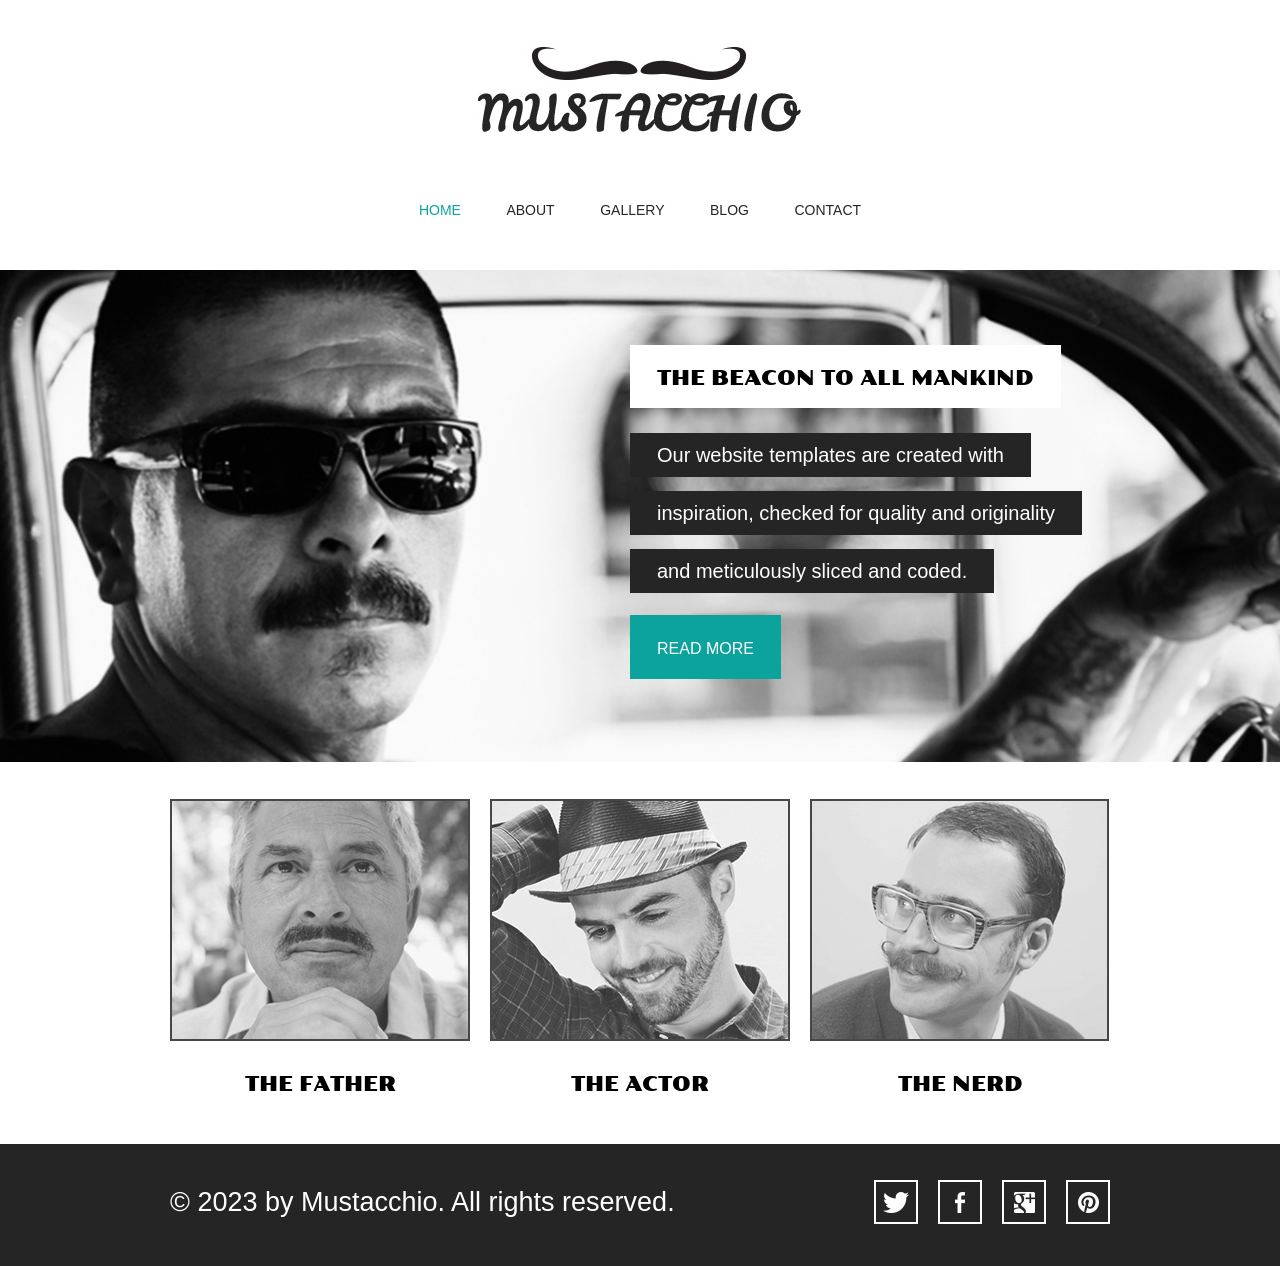
<file: index.html>
<!doctype html>
<!-- Website Template by freewebsitetemplates.com -->
<html>
<head>
	<meta charset="UTF-8">
	<meta name="viewport" content="width=device-width, initial-scale=1.0">
	<title>Bigotitos de leche</title>
	<link rel="stylesheet" type="text/css" href="css/style.css">
	<link rel="stylesheet" type="text/css" href="css/mobile.css" media="screen and (max-width : 568px)">
	<script type="text/javascript" src="js/mobile.js"></script>
</head>
<body>
	<div id="header">
		<a href="index.html" class="logo">
			<img src="images/logo.jpg" alt="s">
		</a>
		<ul id="navigation">
			<li class="selected">
				<a href="index.html">home</a>
			</li>
			<li>
				<a href="about.html">about</a>
			</li>
			<li>
				<a href="gallery.html">gallery</a>
			</li>
			<li>
				<a href="blog.html">blog</a>
			</li>
			<li>
				<a href="contact.html">contact</a>
			</li>
		</ul>
	</div>
	<div id="body">
		<div id="featured">
			<img src="images/the-beacon.jpg" alt="">
			<div>
				<h2>the beacon to all mankind</h2>
				<span>Our website templates are created with</span>
				<span>inspiration, checked for quality and originality</span>
				<span>and meticulously sliced and coded.</span>
				<a href="blog-single-post.html" class="more">read more</a>
			</div>
		</div>
		<ul>
			<li>
				<a href="gallery.html">
					<img src="images/the-father.jpg" alt="">
					<span>the father</span>
				</a>
			</li>
			<li>
				<a href="gallery.html">
					<img src="images/the-actor.jpg" alt="">
					<span>the actor</span>
				</a>
			</li>
			<li>
				<a href="gallery.html">
					<img src="images/the-nerd.jpg" alt="">
					<span>the nerd</span>
				</a>
			</li>
		</ul>
	</div>
	<div id="footer">
		<div>
			<p>&copy; 2023 by Mustacchio. All rights reserved.</p>
			<ul>
				<li>
					<a href="http://freewebsitetemplates.com/go/twitter/" id="twitter">twitter</a>
				</li>
				<li>
					<a href="http://freewebsitetemplates.com/go/facebook/" id="facebook">facebook</a>
				</li>
				<li>
					<a href="http://freewebsitetemplates.com/go/googleplus/" id="googleplus">googleplus</a>
				</li>
				<li>
					<a href="http://pinterest.com/fwtemplates/" id="pinterest">pinterest</a>
				</li>
			</ul>
		</div>
	</div>
</body>
</html>
</file>
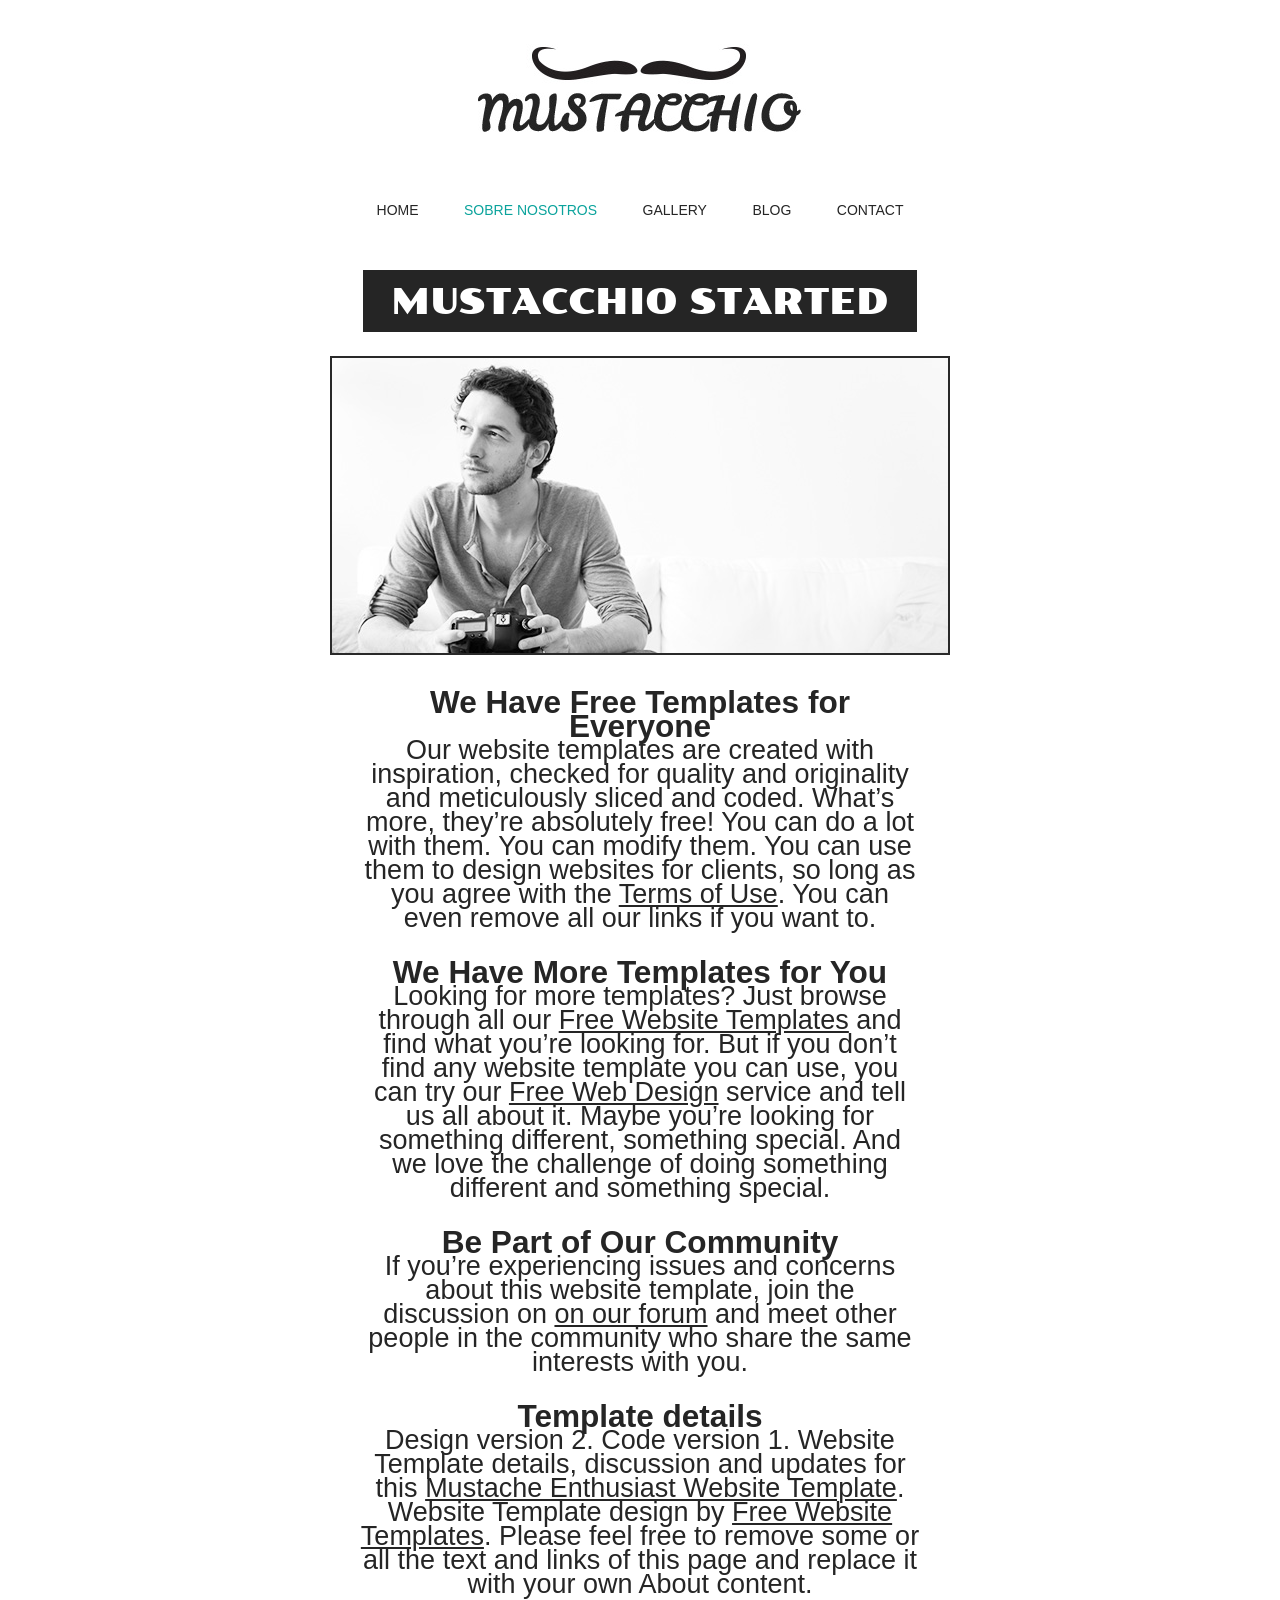
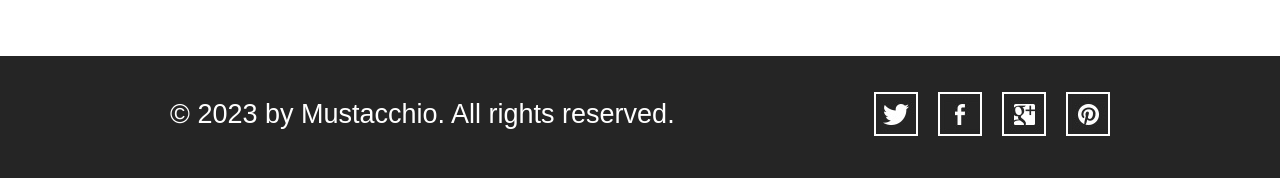
<file: about.html>
<!doctype html>
<!-- Website Template by freewebsitetemplates.com -->
<html>
<head>
	<meta charset="UTF-8">
	<meta name="viewport" content="width=device-width, initial-scale=1.0">
	<title>Sobre nosotros - Mustache Enthusiast</title>
	<link rel="stylesheet" type="text/css" href="css/style.css">
	<link rel="stylesheet" type="text/css" href="css/mobile.css" media="screen and (max-width : 568px)">
	<script type="text/javascript" src="js/mobile.js"></script>
</head>
<body>
	<div id="header">
		<a href="index.html" class="logo">
			<img src="images/logo.jpg" alt="klk">
		</a>
		<ul id="navigation">
			<li>
				<a href="index.html">home</a>
			</li>
			<li class="selected">
				<a href="about.html">sobre nosotros</a>
			</li>
			<li>
				<a href="gallery.html">gallery</a>
			</li>
			<li>
				<a href="blog.html">blog</a>
			</li>
			<li>
				<a href="contact.html">contact</a>
			</li>
		</ul>
	</div>
	<div id="body">
		<h1><span>mustacchio started</span></h1>
		<div>
			<img src="images/photographer.jpg" alt="">
			<div class="article">
				<h3>We Have Free Templates for Everyone</h3>
				<p>
					Our website templates are created with inspiration, checked for quality and originality and meticulously sliced and coded. What’s more, they’re absolutely free! You can do a lot with them. You can modify them. You can use them to design websites for clients, so long as you agree with the <a href="http://www.freewebsitetemplates.com/about/terms/">Terms of Use</a>. You can even remove all our links if you want to.
				</p>
				<h3>We Have More Templates for You</h3>
				<p>
					Looking for more templates? Just browse through all our <a href="http://www.freewebsitetemplates.com/">Free Website Templates</a> and find what you’re looking for. But if you don’t find any website template you can use, you can try our <a href="http://www.freewebsitetemplates.com/freewebdesign/">Free Web Design</a> service and tell us all about it. Maybe you’re looking for something different, something special. And we love the challenge of doing something different and something special.
				</p>
				<h3>Be Part of Our Community</h3>
				<p>
					If you’re experiencing issues and concerns about this website template, join the discussion on <a href="http://www.freewebsitetemplates.com/forums/">on our forum</a> and meet other people in the community who share the same interests with you.
				</p>
				<h3>Template details</h3>
				<p>
					Design version 2. Code version 1. Website Template details, discussion and updates for this <a href="http://www.freewebsitetemplates.com/discuss/mustacheenthusiast/">Mustache Enthusiast Website Template</a>. Website Template design by <a href="http://www.freewebsitetemplates.com/">Free Website Templates</a>. Please feel free to remove some or all the text and links of this page and replace it with your own About content.
				</p>
			</div>
		</div>
	</div>
	<div id="footer">
		<div>
			<p>&copy; 2023 by Mustacchio. All rights reserved.</p>
			<ul>
				<li>
					<a href="http://freewebsitetemplates.com/go/twitter/" id="twitter">twitter</a>
				</li>
				<li>
					<a href="http://freewebsitetemplates.com/go/facebook/" id="facebook">facebook</a>
				</li>
				<li>
					<a href="http://freewebsitetemplates.com/go/googleplus/" id="googleplus">googleplus</a>
				</li>
				<li>
					<a href="http://pinterest.com/fwtemplates/" id="pinterest">pinterest</a>
				</li>
			</ul>
		</div>
	</div>
</body>
</html>
</file>
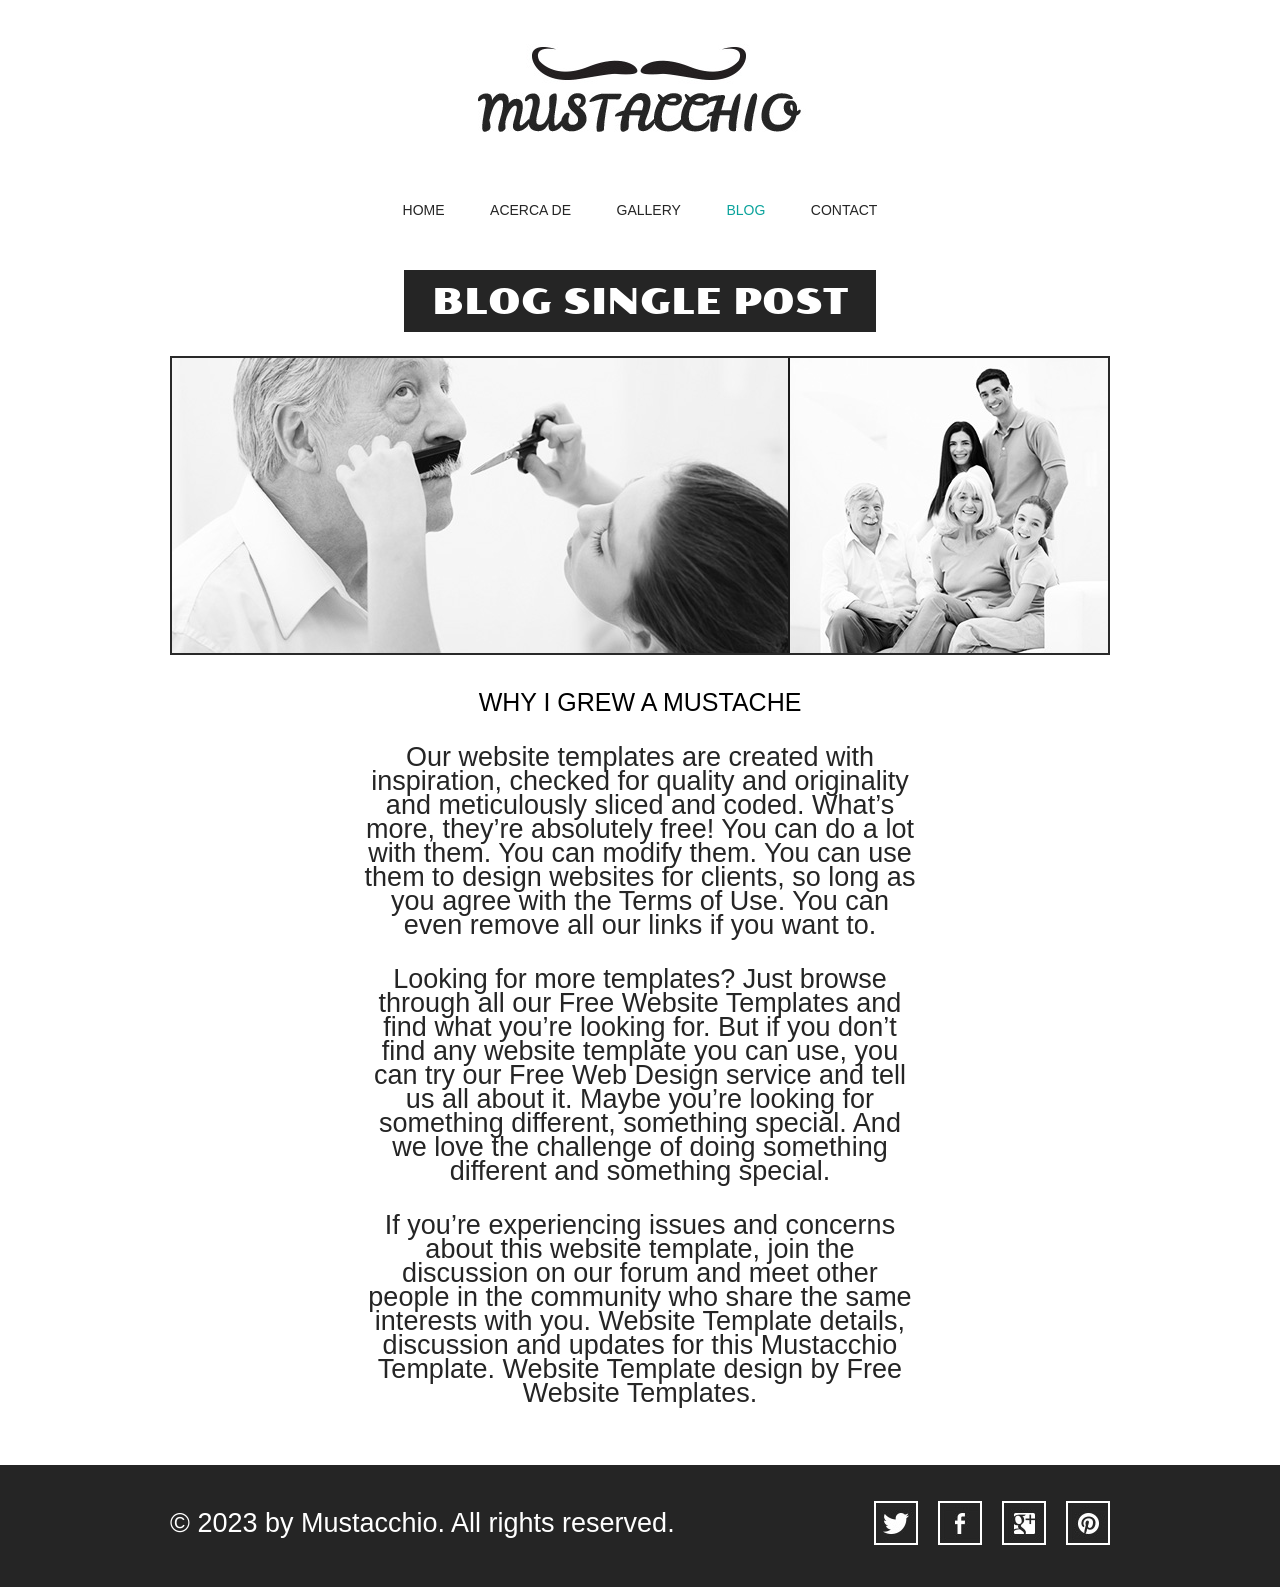
<file: blog-single-post.html>
<!doctype html>
<!-- Website Template by freewebsitetemplates.com -->
<html>
<head>
	<meta charset="UTF-8">
	<meta name="viewport" content="width=device-width, initial-scale=1.0">
	<title>Acerca de - Mustache Enthusiast</title>
	<link rel="stylesheet" type="text/css" href="css/style.css">
	<link rel="stylesheet" type="text/css" href="css/mobile.css" media="screen and (max-width : 568px)">
	<script type="text/javascript" src="js/mobile.js"></script>
</head>
<body>
	<div id="header">
		<a href="index.html" class="logo">
			<img src="images/logo.jpg" alt="">
		</a>
		<ul id="navigation">
			<li>
				<a href="index.html">home</a>
			</li>
			<li>
				<a href="about.html">acerca de</a>
			</li>
			<li>
				<a href="gallery.html">gallery</a>
			</li>
			<li class="selected">
				<a href="blog.html">blog</a>
			</li>
			<li>
				<a href="contact.html">contact</a>
			</li>
		</ul>
	</div>
	<div id="body">
		<h1><span>blog single post</span></h1>
		<div>
			<img src="images/grew-a-mustache.jpg" alt="">
			<div class="article">
				<h2>WHY I GREW A MUSTACHE</h2>
				<p>
					Our website templates are created with inspiration, checked for quality and originality and meticulously sliced and coded. What’s more, they’re absolutely free! You can do a lot with them. You can modify them. You can use them to design websites for clients, so long as you agree with the Terms of Use. You can even remove all our links if you want to.
				</p>
				<p>
					Looking for more templates? Just browse through all our Free Website Templates and find what you’re looking for. But if you don’t find any website template you can use, you can try our Free Web Design service and tell us all about it. Maybe you’re looking for something different, something special. And we love the challenge of doing something different and something special.
				</p>
				<p>
					If you’re experiencing issues and concerns about this website template, join the discussion on our forum and meet other people in the community who share the same interests with you. Website Template details, discussion and updates for this Mustacchio Template. Website Template design by Free Website Templates.
				</p>
			</div>
		</div>
	</div>
	<div id="footer">
		<div>
			<p>&copy; 2023 by Mustacchio. All rights reserved.</p>
			<ul>
				<li>
					<a href="http://freewebsitetemplates.com/go/twitter/" id="twitter">twitter</a>
				</li>
				<li>
					<a href="http://freewebsitetemplates.com/go/facebook/" id="facebook">facebook</a>
				</li>
				<li>
					<a href="http://freewebsitetemplates.com/go/googleplus/" id="googleplus">googleplus</a>
				</li>
				<li>
					<a href="http://pinterest.com/fwtemplates/" id="pinterest">pinterest</a>
				</li>
			</ul>
		</div>
	</div>
</body>
</html>
</file>
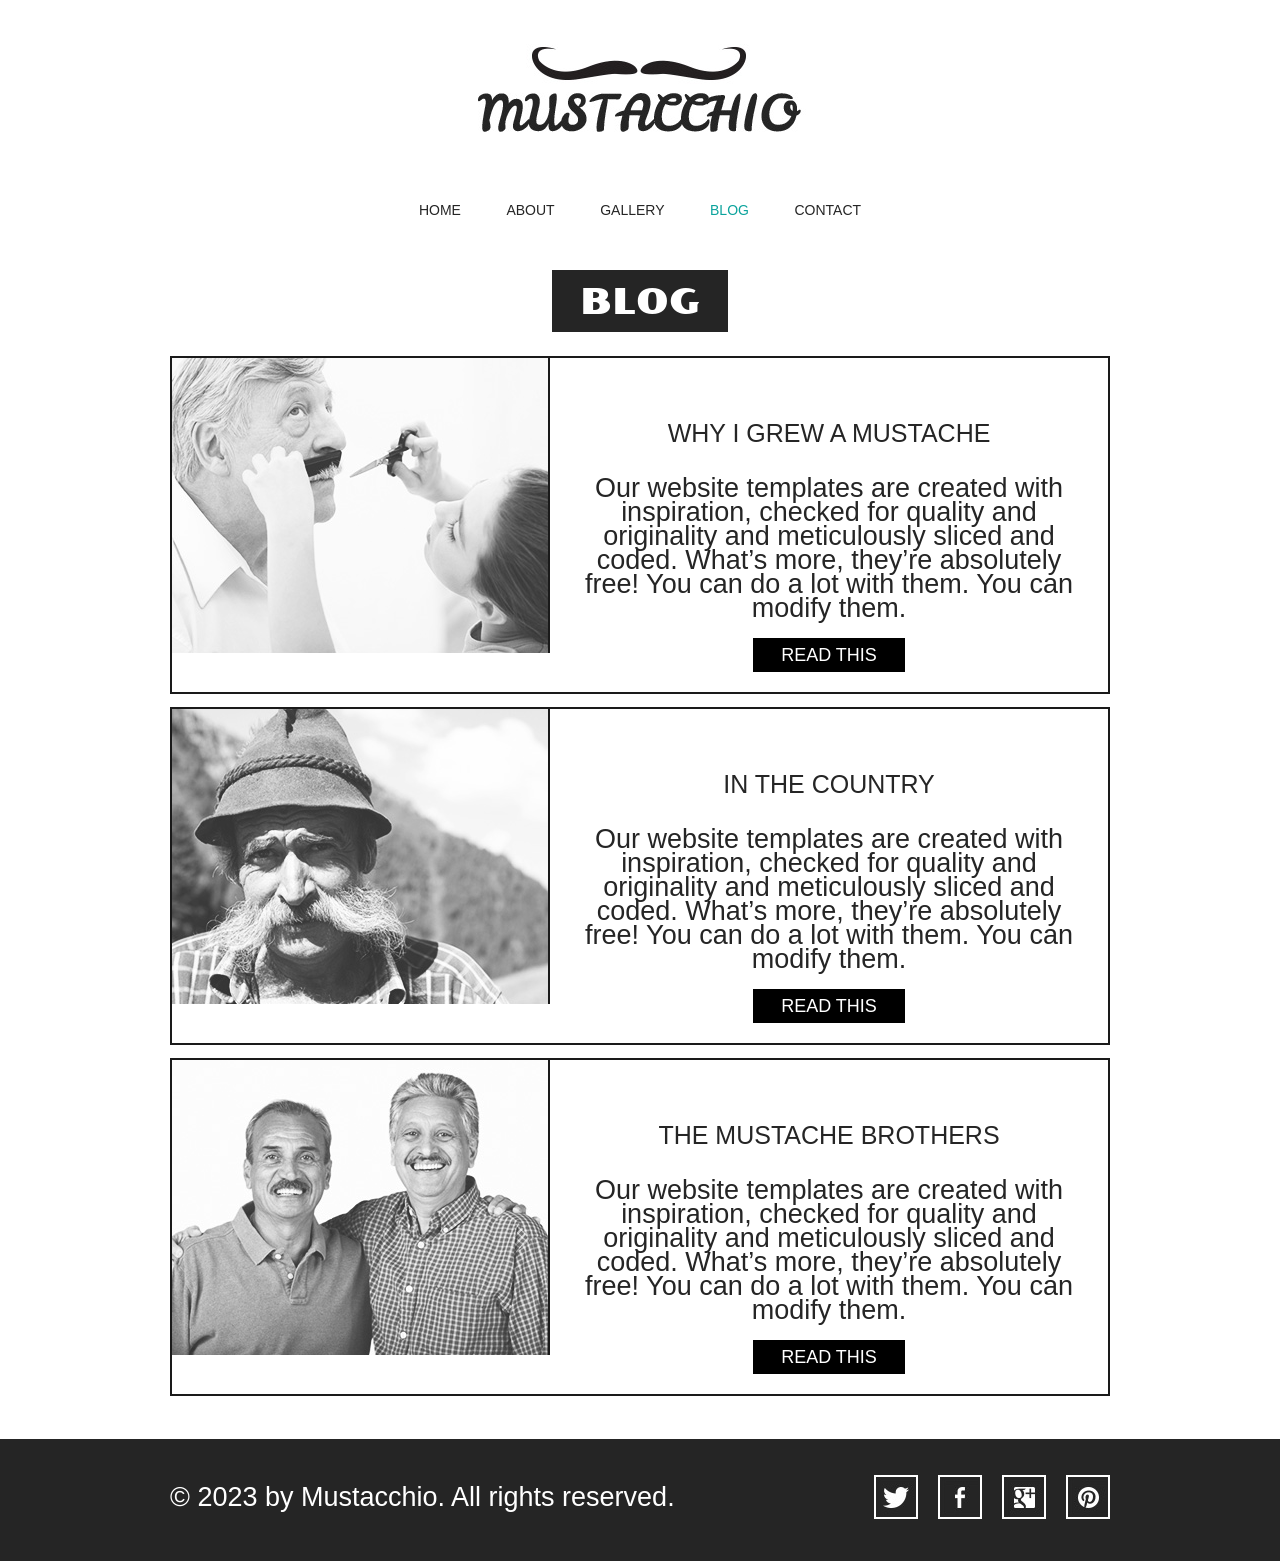
<file: blog.html>
<!doctype html>
<!-- Website Template by freewebsitetemplates.com -->
<html>
<head>
	<meta charset="UTF-8">
	<meta name="viewport" content="width=device-width, initial-scale=1.0">
	<title>Blog - Mustache Enthusiast</title>
	<link rel="stylesheet" type="text/css" href="css/style.css">
	<link rel="stylesheet" type="text/css" href="css/mobile.css" media="screen and (max-width : 568px)">
	<script type="text/javascript" src="js/mobile.js"></script>
</head>
<body>
	<div id="header">
		<a href="index.html" class="logo">
			<img src="images/logo.jpg" alt="">
		</a>
		<ul id="navigation">
			<li>
				<a href="index.html">home</a>
			</li>
			<li>
				<a href="about.html">about</a>
			</li>
			<li>
				<a href="gallery.html">gallery</a>
			</li>
			<li class="selected">
				<a href="blog.html">blog</a>
			</li>
			<li>
				<a href="contact.html">contact</a>
			</li>
		</ul>
	</div>
	<div id="body">
		<h1><span>blog</span></h1>
		<div>
			<ul>
				<li>
					<a href="blog-single-post.html" class="figure">
						<img src="images/cutting-mustache.jpg" alt="">
					</a>
					<div>
						<h3>why i grew a mustache</h3>
						<p>
							Our website templates are created with inspiration, checked for quality and originality and meticulously sliced and coded. What’s more, they’re absolutely free! You can do a lot with them. You can modify them.
						</p>
						<a href="blog-single-post.html" class="more">read this</a>
					</div>
				</li>
				<li>
					<a href="blog-single-post.html" class="figure">
						<img src="images/in-the-country.jpg" alt="">
					</a>
					<div>
						<h3>in the country</h3>
						<p>
							Our website templates are created with inspiration, checked for quality and originality and meticulously sliced and coded. What’s more, they’re absolutely free! You can do a lot with them. You can modify them.
						</p>
						<a href="blog-single-post.html" class="more">read this</a>
					</div>
				</li>
				<li>
					<a href="blog-single-post.html" class="figure">
						<img src="images/mustache-brothers.jpg" alt="">
					</a>
					<div>
						<h3>the mustache brothers</h3>
						<p>
							Our website templates are created with inspiration, checked for quality and originality and meticulously sliced and coded. What’s more, they’re absolutely free! You can do a lot with them. You can modify them.
						</p>
						<a href="blog-single-post.html" class="more">read this</a>
					</div>
				</li>
			</ul>
		</div>
	</div>
	<div id="footer">
		<div>
			<p>&copy; 2023 by Mustacchio. All rights reserved.</p>
			<ul>
				<li>
					<a href="http://freewebsitetemplates.com/go/twitter/" id="twitter">twitter</a>
				</li>
				<li>
					<a href="http://freewebsitetemplates.com/go/facebook/" id="facebook">facebook</a>
				</li>
				<li>
					<a href="http://freewebsitetemplates.com/go/googleplus/" id="googleplus">googleplus</a>
				</li>
				<li>
					<a href="http://pinterest.com/fwtemplates/" id="pinterest">pinterest</a>
				</li>
			</ul>
		</div>
	</div>
</body>
</html>
</file>
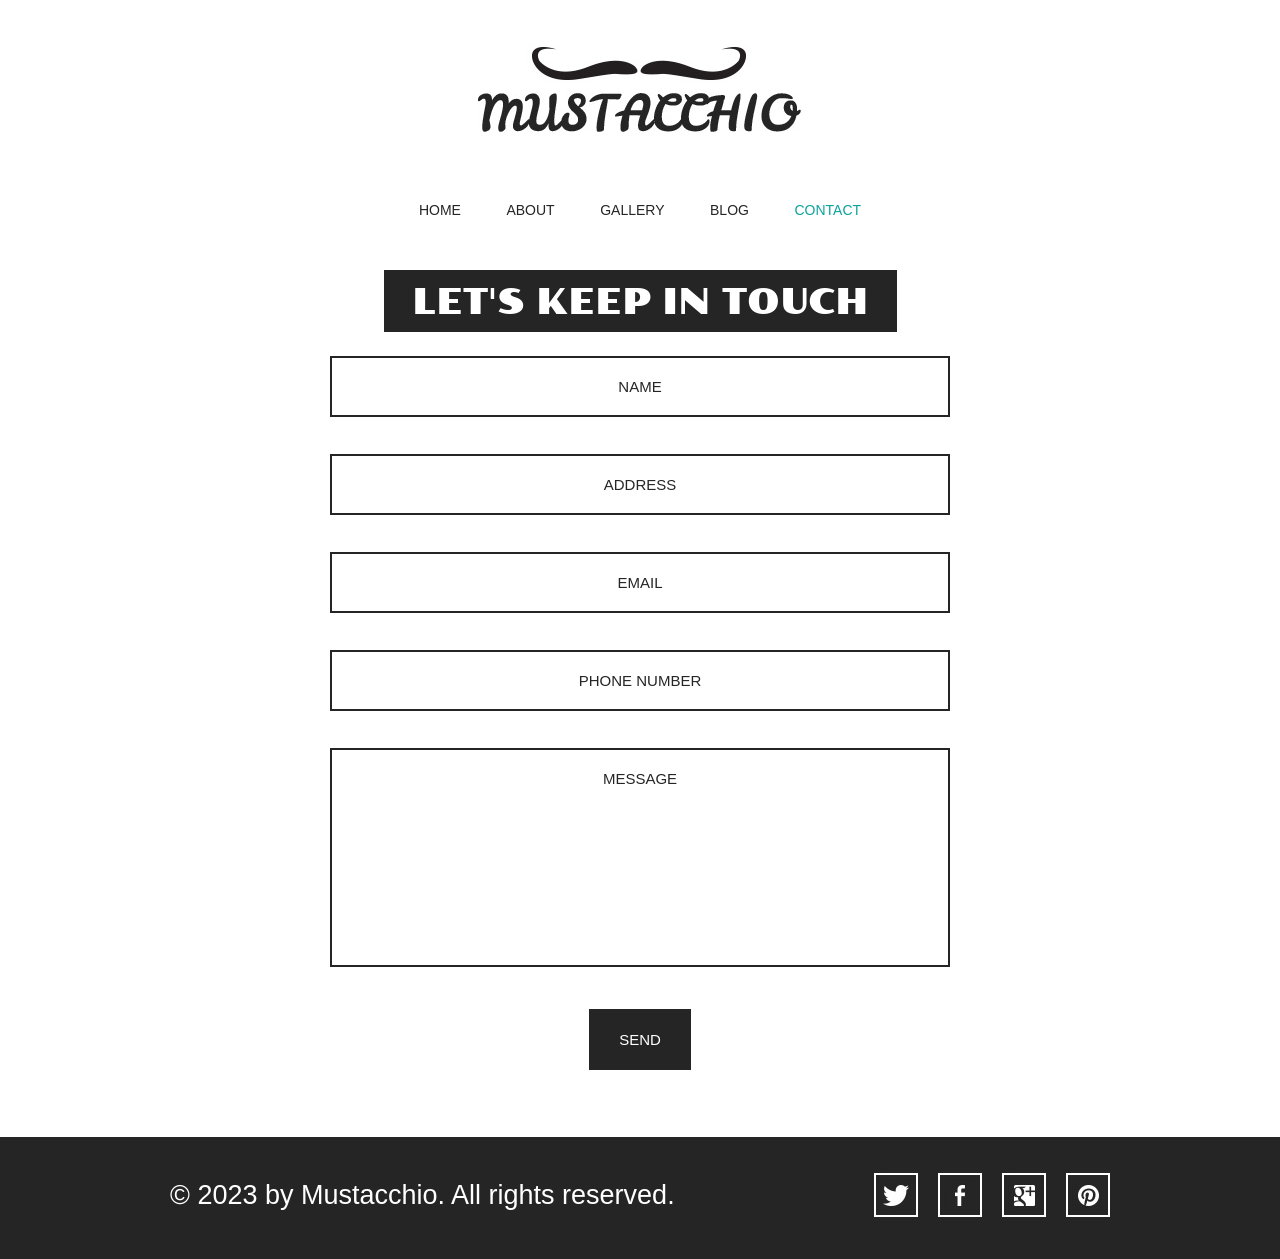
<file: contact.html>
<!doctype html>
<!-- Website Template by freewebsitetemplates.com -->
<html>
<head>
	<meta charset="UTF-8">
	<meta name="viewport" content="width=device-width, initial-scale=1.0">
	<title>Contact - Mustache Enthusiast</title>
	<link rel="stylesheet" type="text/css" href="css/style.css">
	<link rel="stylesheet" type="text/css" href="css/mobile.css" media="screen and (max-width : 568px)">
	<script type="text/javascript" src="js/mobile.js"></script>
</head>
<body>
	<div id="header">
		<a href="index.html" class="logo">
			<img src="images/logo.jpg" alt="">
		</a>
		<ul id="navigation">
			<li>
				<a href="index.html">home</a>
			</li>
			<li>
				<a href="about.html">about</a>
			</li>
			<li>
				<a href="gallery.html">gallery</a>
			</li>
			<li>
				<a href="blog.html">blog</a>
			</li>
			<li class="selected">
				<a href="contact.html">contact</a>
			</li>
		</ul>
	</div>
	<div id="body">
		<h1><span>let's keep in touch</span></h1>
		<form action="contact.html">
			<input type="text" name="fname" id="fname" value="name">
			<input type="text" name="address" id="address" value="address">
			<input type="text" name="email" id="email" value="email">
			<input type="text" name="phone" id="phone" value="phone number">
			<textarea name="message" id="message">message</textarea>
			<input type="submit" name="send" id="send" value="send">
		</form>
	</div>
	<div id="footer">
		<div>
			<p>&copy; 2023 by Mustacchio. All rights reserved.</p>
			<ul>
				<li>
					<a href="http://freewebsitetemplates.com/go/twitter/" id="twitter">twitter</a>
				</li>
				<li>
					<a href="http://freewebsitetemplates.com/go/facebook/" id="facebook">facebook</a>
				</li>
				<li>
					<a href="http://freewebsitetemplates.com/go/googleplus/" id="googleplus">googleplus</a>
				</li>
				<li>
					<a href="http://pinterest.com/fwtemplates/" id="pinterest">pinterest</a>
				</li>
			</ul>
		</div>
	</div>
</body>
</html>
</file>
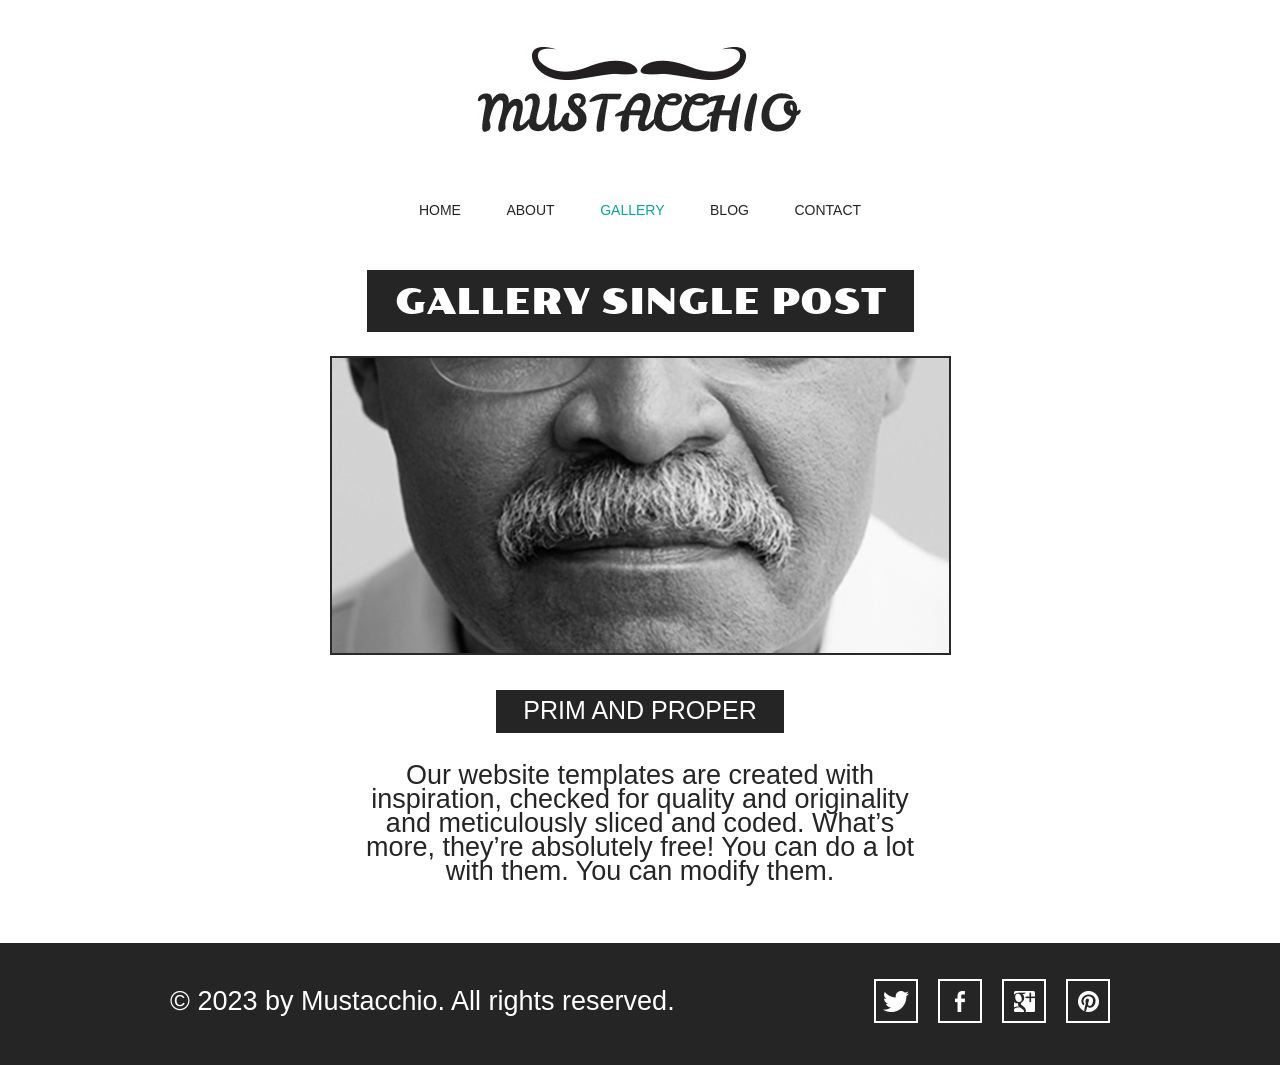
<file: gallery-single-post.html>
<!doctype html>
<!-- Website Template by freewebsitetemplates.com -->
<html>
<head>
	<meta charset="UTF-8">
	<meta name="viewport" content="width=device-width, initial-scale=1.0">
	<title>Gallery Single Post - Mustache Enthusiast</title>
	<link rel="stylesheet" type="text/css" href="css/style.css">
	<link rel="stylesheet" type="text/css" href="css/mobile.css" media="screen and (max-width : 568px)">
	<script type="text/javascript" src="js/mobile.js"></script>
</head>
<body>
	<div id="header">
		<a href="index.html" class="logo">
			<img src="images/logo.jpg" alt="">
		</a>
		<ul id="navigation">
			<li>
				<a href="index.html">home</a>
			</li>
			<li>
				<a href="about.html">about</a>
			</li>
			<li class="selected">
				<a href="gallery.html">gallery</a>
			</li>
			<li>
				<a href="blog.html">blog</a>
			</li>
			<li>
				<a href="contact.html">contact</a>
			</li>
		</ul>
	</div>
	<div id="body">
		<h1><span>gallery single post</span></h1>
		<div>
			<img src="images/prim-and-proper.jpg" alt="">
			<div class="article">
				<h4>PRIM AND PROPER</h4>
				<p>
				Our website templates are created with inspiration, checked for quality and originality and meticulously sliced and coded. What’s more, they’re absolutely free! You can do a lot with them. You can modify them.
				</p>
			</div>
		</div>
	</div>
	<div id="footer">
		<div>
			<p>&copy; 2023 by Mustacchio. All rights reserved.</p>
			<ul>
				<li>
					<a href="http://freewebsitetemplates.com/go/twitter/" id="twitter">twitter</a>
				</li>
				<li>
					<a href="http://freewebsitetemplates.com/go/facebook/" id="facebook">facebook</a>
				</li>
				<li>
					<a href="http://freewebsitetemplates.com/go/googleplus/" id="googleplus">googleplus</a>
				</li>
				<li>
					<a href="http://pinterest.com/fwtemplates/" id="pinterest">pinterest</a>
				</li>
			</ul>
		</div>
	</div>
</body>
</html>
</file>
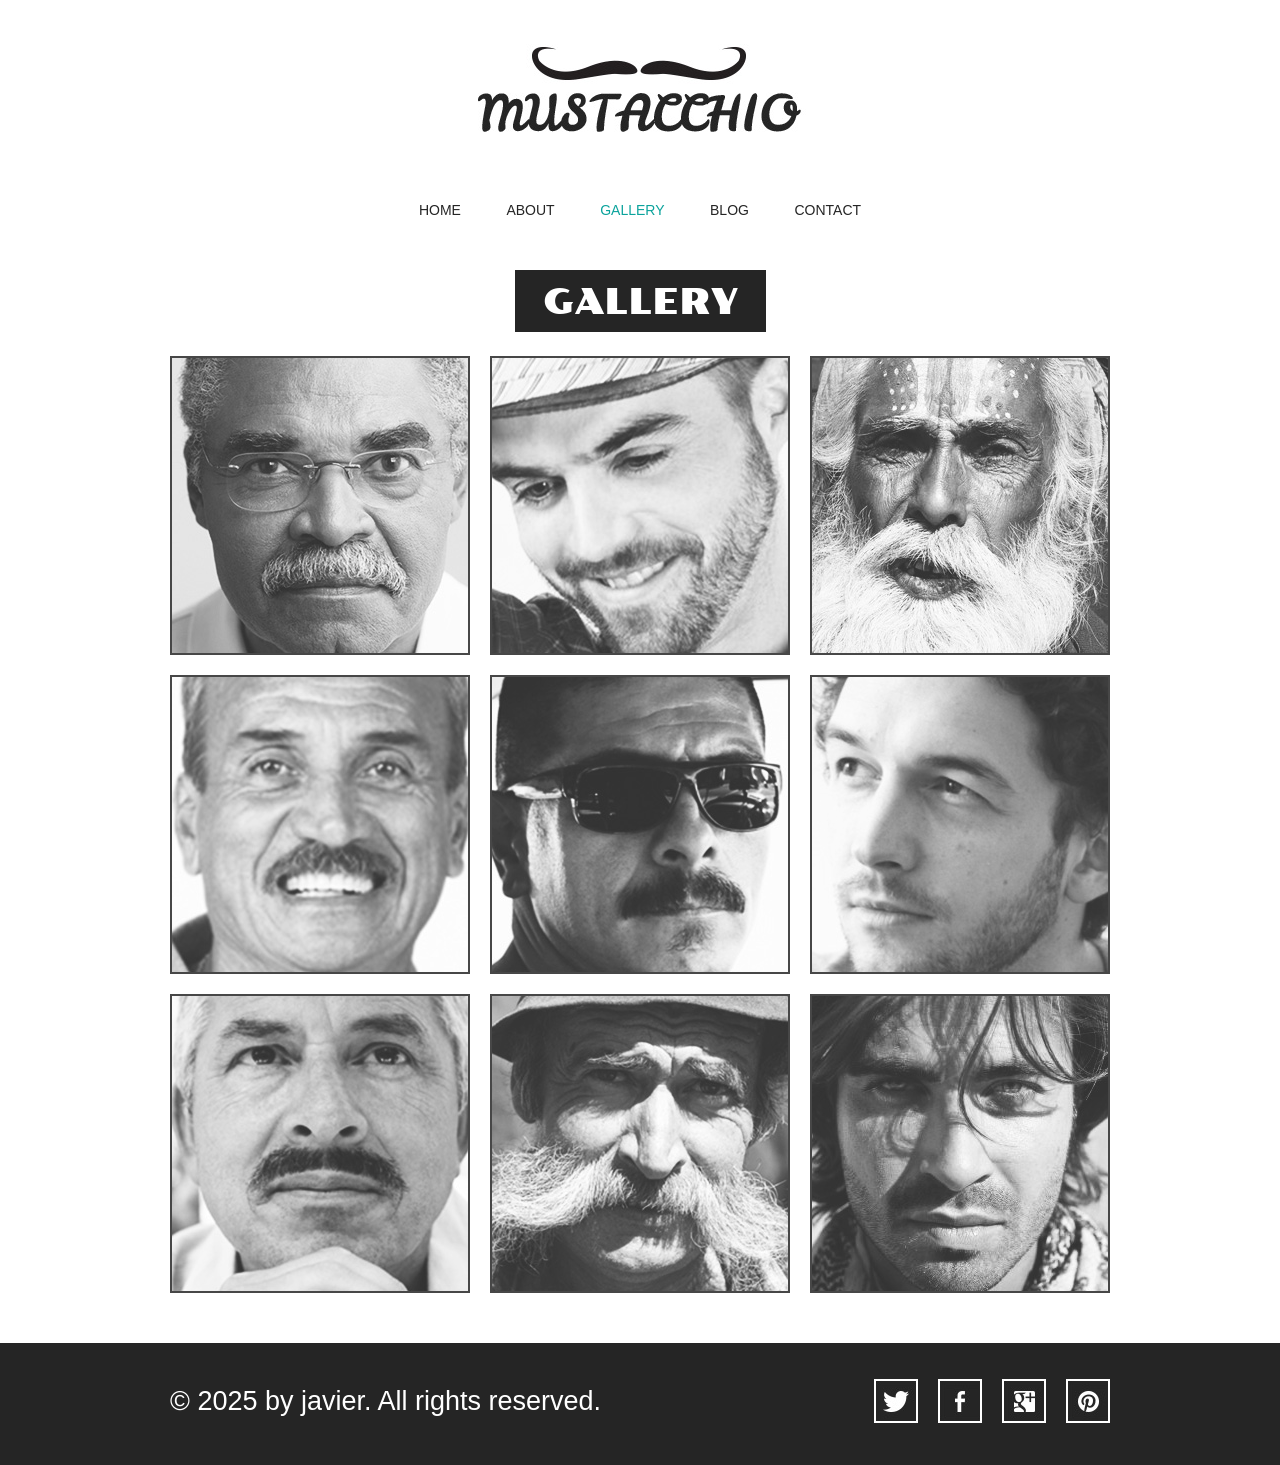
<file: gallery.html>
<!doctype html>
<!-- Website Template by freewebsitetemplates.com -->
<html>
<head>
	<meta charset="UTF-8">
	<meta name="viewport" content="width=device-width, initial-scale=1.0">
	<title>Gallery - Mustache Enthusiast</title>
	<link rel="stylesheet" type="text/css" href="css/style.css">
	<link rel="stylesheet" type="text/css" href="css/mobile.css" media="screen and (max-width : 568px)">
	<script type="text/javascript" src="js/mobile.js"></script>
</head>
<body>
	<div id="header">
		<a href="index.html" class="logo">
			<img src="images/logo.jpg" alt="f">
		</a>
		<ul id="navigation">
			<li>
				<a href="index.html">home</a>
			</li>
			<li>
				<a href="about.html">about</a>
			</li>
			<li class="selected">
				<a href="gallery.html">gallery</a>
			</li>
			<li>
				<a href="blog.html">blog</a>
			</li>
			<li>
				<a href="contact.html">contact</a>
			</li>
		</ul>
	</div>
	<div id="body">
		<h1><span>gallery</span></h1>
		<ul class="gallery">
			<li>
				<a href="gallery-single-post.html">
					<img src="images/mustache1.jpg" alt="">
				</a>
			</li>
			<li>
				<a href="gallery-single-post.html">
					<img src="images/mustache2.jpg" alt="">
				</a>
			</li>
			<li>
				<a href="gallery-single-post.html">
					<img src="images/mustache3.jpg" alt="">
				</a>
			</li>
			<li>
				<a href="gallery-single-post.html">
					<img src="images/mustache4.jpg" alt="">
				</a>
			</li>
			<li>
				<a href="gallery-single-post.html">
					<img src="images/mustache5.jpg" alt="">
				</a>
			</li>
			<li>
				<a href="gallery-single-post.html">
					<img src="images/mustache6.jpg" alt="">
				</a>
			</li>
			<li>
				<a href="gallery-single-post.html">
					<img src="images/mustache7.jpg" alt="">
				</a>
			</li>
			<li>
				<a href="gallery-single-post.html">
					<img src="images/mustache8.jpg" alt="">
				</a>
			</li>
			<li>
				<a href="gallery-single-post.html">
					<img src="images/mustache9.jpg" alt="">
				</a>
			</li>
		</ul>
	</div>
	<div id="footer">
		<div>
			<p>&copy; 2025 by javier. All rights reserved.</p>
			<ul>
				<li>
					<a href="http://freewebsitetemplates.com/go/twitter/" id="twitter">twitter</a>
				</li>
				<li>
					<a href="http://freewebsitetemplates.com/go/facebook/" id="facebook">facebook</a>
				</li>
				<li>
					<a href="http://freewebsitetemplates.com/go/googleplus/" id="googleplus">googleplus</a>
				</li>
				<li>
					<a href="http://pinterest.com/fwtemplates/" id="pinterest">pinterest</a>
				</li>
			</ul>
		</div>
	</div>
</body>
</html>
</file>
<file: css/style.css>
/* Website Template by freewebsitetemplates.com */
@font-face {
	font-family: 'poller_oneregular';
	src: url('../fonts/pollerone/pollerone-webfont.eot');
	src: url('../fonts/pollerone/pollerone-webfont.eot?#iefix') format('embedded-opentype'),
		 url('../fonts/pollerone/pollerone-webfont.woff') format('woff'),
		 url('../fonts/pollerone/pollerone-webfont.ttf') format('truetype'),
		 url('../fonts/pollerone/pollerone-webfont.svg#poller_oneregular') format('svg');
}
@font-face {
	font-family: 'leckerli_oneregular';
	src: url('../fonts/leckerlione/leckerlione-regular-webfont.eot');
	src: url('../fonts/leckerlione/leckerlione-regular-webfont.eot?#iefix') format('embedded-opentype'),
		 url('../fonts/leckerlione/leckerlione-regular-webfont.woff') format('woff'),
		 url('../fonts/leckerlione/leckerlione-regular-webfont.ttf') format('truetype'),
		 url('../fonts/leckerlione/leckerlione-regular-webfont.svg#leckerli_oneregular') format('svg');
}

body {
	background: #fff;
	font-family: Arial, Helvetica, sans-serif;
	font-size: 27px;
	font-weight: normal;
	line-height: 1;
	margin: 0;
	min-width: 960px;
	padding: 0;
}
p {
	color: #252525;
	line-height: 24px;
	margin: 0;
	padding: 0;
}
p a {
	color: #252525;
	text-decoration: underline;
}
p a:hover {
	color: #898989;
}
#header {
	margin: 0 auto;
	padding: 44px 0 50px;
	text-align: center;
	width: 960px;
}
#header a.logo {
	display: block;
	margin: 0 auto;
	padding: 0;
	width: 340px;
}
#header a.logo img {
	border: 0;
	display: block;
	margin: 0;
	padding: 0;
}
#header ul {
	margin: 0;
	padding: 56px 0 0;
}
#header ul li {
	display: inline;
	list-style: none;
	margin: 0;
	padding: 0 19px;
}
#header ul li a {
	color: #252525;
	display: inline-block;
	font-family: "Arial Black", Gadget, sans-serif;
	font-size: 14px;
	font-weight: normal;
	margin: 0;
	padding: 0 0 3px;
	text-decoration: none;
	text-transform: uppercase;
}
#header ul li a:hover, #header ul li.selected a {
	color: #0ba39c;
}
#body {
	margin: 0;
	padding: 0 0 30px;
	text-align: center;
}
#body h1 {
	color: #fff;
	display: inline;
	font-family: poller_oneregular;
	font-size: 35px;
	font-weight: normal;
	margin: 0;
	padding: 0;
	text-transform: uppercase;
}
#body h1 span {
	background: #252525;
	display: inline-block;
	padding: 15px 28px 12px;
}
#body > div {
	margin: 0 auto;
	padding: 0;
	width: 960px;
}
#body > div img {
	border: 2px solid #292929;
	margin: 24px 0 0;
	padding: 0;
}
#body > div .article {
	margin: 0 auto;
	padding: 30px 30px 0;
	width: 560px;
}
#body > div .article h2 {
	font-family: "Arial Black", Gadget, sans-serif;
	font-size: 25px;
	font-weight: normal;
	margin: 0 0 30px;
}
#body > div .article h3 {
	color: #252525;
	line-height: 24px;
	margin: 0;
	padding: 0;
}
#body > div .article h4 {
	background: #252525;
	color: #fff;
	display: inline-block;
	font-family: "Arial Black", Gadget, sans-serif;
	font-size: 25px;
	font-weight: normal;
	margin: 0 0 30px;
	padding: 8px 27px 10px;
}
#body > div .article p {
	margin: 0 0 30px;
}
#body div ul {
	margin: 0;
	padding: 24px 10px 0;
	width: 940px;
}
#body div ul li {
	border: 2px solid #1a1a1a;
	display: block;
	list-style: none;
	margin: 0 0 13px;
	overflow: hidden;
	padding: 0;
}
#body div ul li .figure {
	border-right: 2px solid #1a1a1a;
	float: left;
	margin: 0;
	padding: 0;
	width: 376px;
}
#body div ul li img {
	border: 0;
	display: block;
	margin: 0;
	padding: 0;
	opacity: 0.8;
	transition: 0.5s ease-in-out;
}
#body div ul li .figure:hover img {
	opacity: 1;
}
#body div ul li div {
	float: left;
	margin: 0;
	padding: 63px 0 20px;
	width: 558px;
}
#body div ul li div h3 {
	color: #252525;
	font-family: "Arial Black", Gadget, sans-serif;
	font-size: 25px;
	font-weight: normal;
	margin: 0;
	padding: 0;
	text-transform: uppercase;
}
#body div ul li div p {
	padding: 30px 30px 18px;
}
#body div ul li div a.more {
	background: #000;
	color: #fff;
	display: inline-block;
	font-family: "Arial Black", Gadget, sans-serif;
	font-size: 18px;
	font-weight: normal;
	margin: 0;
	padding: 8px 28px;
	text-decoration: none;
	text-transform: uppercase;
}
#body div ul li div a.more:hover {
	color: #252525;
	background: #fff;
	border: 2px solid #252525;
}
#body #featured {
	margin: 0 0 13px;
	padding: 0;
	position: relative;
	width: 100%;
}
#body #featured img {
	border: 0;
	display: block;
	margin: 0;
	padding: 0;
	width: 100%;
}
#body #featured div {
	left: 50%;
	margin-left: -480px;
	margin-top: -171px;
	padding: 0 0 0 470px;
	position: absolute;
	top: 50%;
	text-align: left;
	width: 490px;
}
#body #featured div h2 {
	background: #fff;
	color: #000;
	display: inline-block;
	font-family: poller_oneregular;
	font-size: 20px;
	font-weight: normal;
	margin: 0 0 18px;
	padding: 23px 27px 20px;
	text-transform: uppercase;
}
#body #featured div span {
	background: #252525;
	color: #fff;
	display: inline-block;
	font-size: 20px;
	margin: 7px 0;
	padding: 12px 27px;
}
#body #featured div a {
	background: #0ba39c;
	color: #fff;
	display: inline-block;
	font-size: 16px;
	margin: 15px 0 0;
	padding: 26px 27px 22px;
	text-align: center;
	text-decoration: none;
	text-transform: uppercase;
}
#body #featured div a:hover {
	background: #1fc3bc;
}
#body > ul {
	margin: 0 auto;
	overflow: hidden;
	padding: 24px 0 0;
	width: 960px;
}
#body > ul li {
	display: block;
	float: left;
	margin: 0 10px 20px;
	padding: 0;
	width: 300px;
}
#body > ul li a {
	color: #000;
	display: block;
	font-family: poller_oneregular;
	font-size: 20px;
	font-weight: normal;
	margin: 0;
	padding: 0;
	text-align: center;
	text-decoration: none;
	text-transform: uppercase;
}
#body > ul li a img {
	border: 2px solid #1a1a1a;
	display: block;
	margin: 0;
	padding: 0;
	opacity: .8;
	transition: 0.5s ease-in-out;
}
#body > ul li a:hover img {
	opacity: 1;
}
#body > ul li a span {
	display: block;
	margin: 0;
	padding: 33px 0 0;
}
#body form {
	margin: 0 auto;
	padding: 24px 0 0;
	width: 620px;
}
#body form input, #body form textarea {
	border: 2px solid #252525;
	color: #252525;
	font-family: Arial, Helvetica, sans-serif;
	font-size: 15px;
	font-weight: normal;
	margin: 0 0 37px;
	padding: 20px 10px;
	text-align: center;
	text-transform: uppercase;
	width: 596px;
}
#body form textarea {
	height: 175px;
	overflow: auto;
	resize: none;
}
#body form #send {
	background: #252525;
	color: #fff;
	font-family: "Arial Black", Gadget, sans-serif;
	font-size: 15px;
	font-weight: normal;
	display: inline-block;
	padding: 20px 28px;
	width: auto;
}
#body form #send:hover {
	background: #fff;
	color: #252525;
	cursor: pointer;
}
#footer {
	background: #252525;
	margin: 0;
	padding: 36px 0 42px;
}
#footer div {
	margin: 0 auto;
	overflow: hidden;
	padding: 0;
	width: 960px;
}
#footer div p {
	color: #fff;
	float: left;
	line-height: 44px;
	margin: 0 0 0 10px;
	padding: 0;
}
#footer div ul {
	display: block;
	float: right;
	margin: 0;
	overflow: hidden;
	padding: 0;
	width: 256px;
}
#footer div ul li {
	display: block;
	float: left;
	list-style: none;
	margin: 0 10px;
	padding: 0;
	width: 44px;
}
#footer div ul li a {
	background: url(../images/icons.jpg) no-repeat 0 0;
	display: block;
	height: 44px;
	margin: 0;
	padding: 0;
	text-indent: -99999px;
	width: 44px;
}
#footer div ul li #twitter {
	background-position: 0 0;
}
#footer div ul li #twitter:hover {
	background-position: -44px 0;
}
#footer div ul li #facebook {
	background-position: 0 -44px;
}
#footer div ul li #facebook:hover {
	background-position: -44px -44px;
}
#footer div ul li #googleplus {
	background-position: 0 -88px;
}
#footer div ul li #googleplus:hover {
	background-position: -44px -88px;
}
#footer div ul li #pinterest {
	background-position: 0 -132px;
}
#footer div ul li #pinterest:hover {
	background-position: -44px -132px;
}
</file>
<file: css/mobile.css>
/* Website Template by freewebsitetemplates.com */
body {
	min-width: 0;
}
#header {
	padding: 20px 0;
	position: relative;
	width: 100%;
}
#header a.logo {
	width: 80%;
}
#header a.logo img {
	width: 100%;
}
#mobile-navigation {
	background: url(../images/mobile-menu.png) no-repeat 0 0;
	display: block;
	height: 50px;
	margin: 30px auto 0;
	padding: 0;
	width: 50px;
}
#header ul {
	border: 1px solid #fff;
	display: none;
	left: 50%;
	margin-left: -45%;
	padding: 0;
	position: absolute;
	width: 90%;
	z-index: 1001;
}
#header ul li {
	border-top: 1px solid #fff;
	display: block;
	margin: 0;
	padding: 0;
	position: relative;
}
#header > ul > li:first-child {
	border: 0;
}
#header ul li a {
	background: rgba(11, 163, 156, 0.9);
	color: #fff;
	display: block;
	font-family: Arial, Helvetica, sans-serif;
	font-size: 16px;
	font-weight: normal;
	height: 49px;
	line-height: 49px;
	padding: 0 15px;
	text-align: left;
}
#header ul li a:hover, #header ul li.selected a {
	background: rgba(0, 0, 0, 0.9);
	color: #fff;
}
#header ul ul {
	display: none;
	border: 0;
	height: auto;
	left: 0;
	margin: 0;
	position: relative;
	width: 100%;
}
#header ul ul li a {
	text-indent: 15px;
}
#header ul li span {
	background: rgba(11, 163, 156, 0.9) url(../images/mobile-expand.png) no-repeat 0 0;
	border-left: 1px solid #fff;
	display: block;
	height: 49px;
	position: absolute;
	right: 0;
	top: 0;
	width: 50px;
}
#body {
	width: 100%;
}
#body h1 {
	display: block;
	font-size: 20px;
	margin: 0 auto;
	width: 90%;
}
#body h1 span {
	display: block;
	padding: 3%;
	width: 94%;
}
#body > div {
	padding: 0 5%;
	width: 90%;
}
#body > div img {
	margin: 24px 0 30px;
	width: 98%
}
#body > div .article {
	padding: 0;
	width: 100%;
}
#body > div .article h2, #body > div .article h4 {
	font-size: 18px;
	font-weight: bold;
}
#body #featured {
	overflow: hidden;
	margin: 0 0 20px
}
#body #featured img {
	min-width: 960px;
}
#body #featured div {
	left: 0;
	margin: 0;
	padding: 0 2%;
	position: absolute;
	top: 0;
	text-align: left;
	width: 96%;
}
#body #featured div h2 {
	font-size: 14px;
	font-weight: normal;
	margin: 50px 0 10px;
	padding: 8px 5px;
}
#body #featured div span {
	display: block;
	font-size: 14px;
	margin: 10px 0;
	padding: 10px;
}
#body #featured div a {
	font-size: 14px;
	margin: 5px 0 0;
	padding: 10px;
}
#body > ul {
	overflow: visible;
	padding: 0 5%;
	width: 90%;
}
#body ul.gallery {
	padding: 5% 0;
	overflow: hidden;
	width: 100%;
}
#body > ul li {
	float: none;
	margin: 0;
	width: 100%;
}
#body ul.gallery li {
	float: left;
	margin: 0 0 5% 5%;
	width: 42%;
}
#body > ul li a img {
	width: 98%;
}
#body > ul li a span {
	padding: 15px 0;
}
#body div ul {
	margin: 0;
	padding: 20px 0 0;
	width: 100%;
}
#body div ul li {
	overflow: visible;
	padding: 0 0 20px;
	width: 99%;
}
#body div ul li .figure {
	border: 0;
	display: block;
	float: none;
	margin: 0 0 20px;
	width: 100%;
}
#body div ul li .figure img {
	width: 100%;
}
#body div ul li div {
	float: none;
	padding: 0;
	width: 100%;
}
#body div ul li div a.more:hover {
	height: 14px;
	line-height: 14px;
}
#body form {
	width: 100%;
}
#body form input, #body form textarea {
	margin: 0 0 20px;
	padding: 10px;
	width: 84%;
}
#body form #send {
	padding: 10px;
}
#footer {
	padding: 10px 0 25px;
}
#footer div {
	overflow: visible;
	width: 100%;
}
#footer div p {
	float: none;
	margin: 0;
	text-align: center;
}
#footer div ul {
	float: none;
	margin: 0 auto;
	width: 256px;
}
</file>
